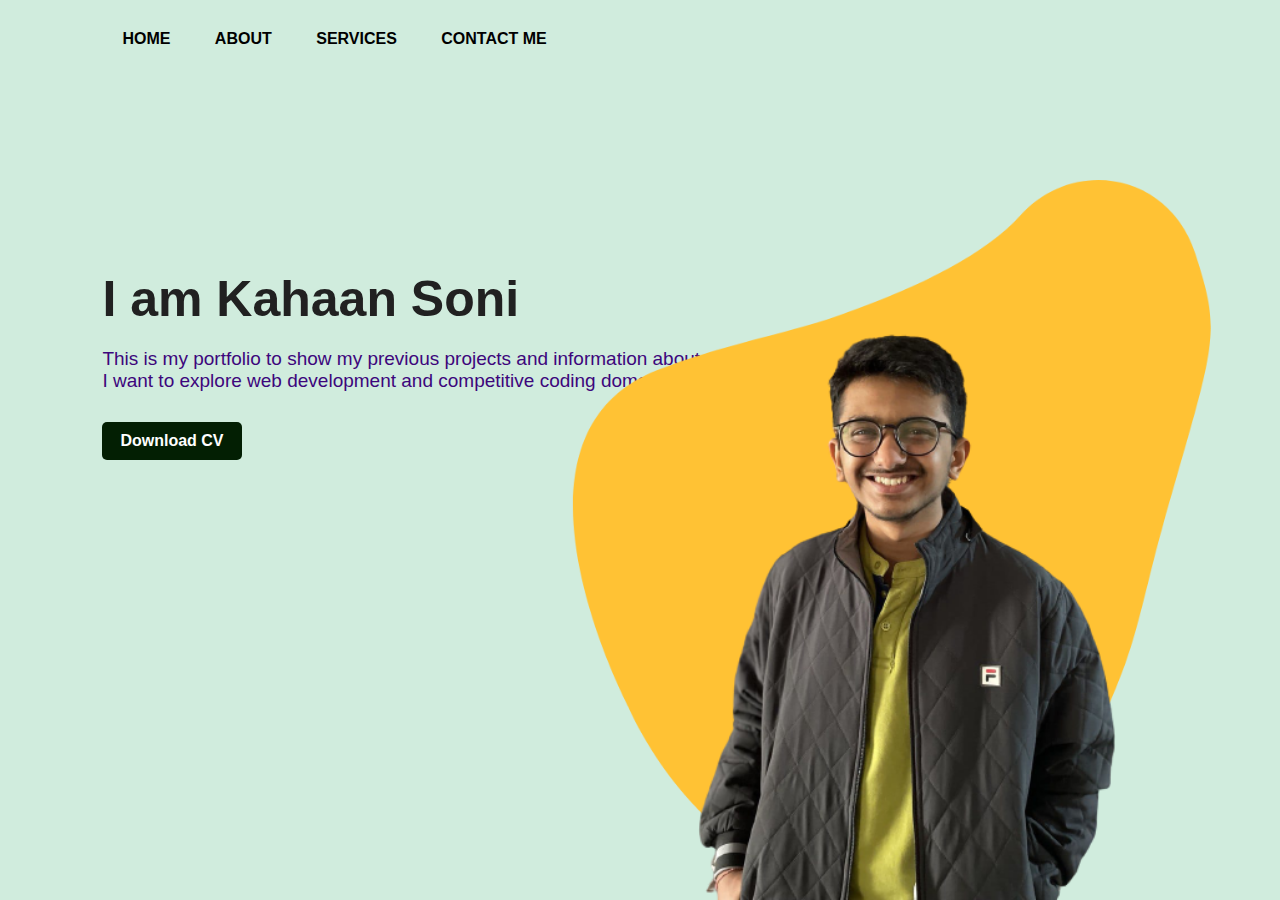
<file: index.html>
<!DOCTYPE html>
<html lang="en">
<head>
    <meta charset="UTF-8">
    <meta http-equiv="X-UA-Compatible" content="IE=edge">
    <meta name="viewport" content="width=device-width, initial-scale=1.0">
    <title>Kahaan Soni - Portfolio</title>
    <link rel="stylesheet" href="styles.css">
    <link rel="stylesheet" href="https://cdnjs.cloudflare.com/ajax/libs/font-awesome/5.15.3/css/all.min.css" integrity="sha512-iBBXm8fW90+nuLcSKlbmrPcLa0OT92xO1BIsZ+ywDWZCvqsWgccV3gFoRBv0z+8dLJgyAHIhR35VZc2oM/gI1w==" crossorigin="anonymous" referrerpolicy="no-referrer" />
</head>
<body>
    <div class="nav_bar">
        <nav>
            
            <ul>
                <li><a href="index.html">HOME</a></li>
                <li><a href="about.html">ABOUT</a></li>
                <li><a href="services.html">SERVICES</a></li>
                <li><a href="contact.html">CONTACT ME</a></li>
            </ul>
        </nav>
        <div class="info">
            <h1>I am Kahaan Soni</h1>
            <p style="font-size:19px">This is my portfolio to show my previous projects and information about myself! <br>I want to explore web development and competitive coding domains </p>
            <a href="images/cv.png">Download CV</a>
        </div>
        <div class="images">
            <img src="images/shape.png" class="shape">
            <img src="images/me.png" class="my_image">
        </div>

        <div class="social">
           <a href="https://github.com/kahaan1302"><i class="fab fa-github"></i></a>
           <a href="https://www.instagram.com/kahaan1302/"><i class="fab fa-instagram"></i></a>
           <a href="https://www.linkedin.com/in/kahaan-soni-70394622b/"><i class="fab fa-linkedin"></i></a>
        </div>
    </div>
</body>
</html>
</file>
<file: styles.css>
*{
    margin: 0;
    padding: 0;
    font-family: sans-serif;
}

.nav_bar{
    position: relative;
    width: 100%;
    height: 100vh;
    background: #d0ecdd;
    position: relative;
}

nav{
    display: flex;
    width: 84%;
    margin: auto;
    padding: 20px 0;
    align-items: center;
    justify-content: space-between;
}

.logo{
    width: 100px;
    cursor: pointer;
}

nav ul li {
    display: inline-block;
    list-style: none;
    margin: 10px 20px;
}

nav ul li a{
    text-decoration: none;
    color: #000;
    font-weight: bold;
}

nav ul li a:hover{
    color: rgb(233, 0, 0);
}

.info{
    margin-left: 8%;
    margin-top: 15%;
}

.info h1{
    font-size: 50px;
    color: #212121;
    margin-bottom: 20px;
}



.info p{
    color: rgb(61, 6, 124);
    line-height: 22px;
}

.info a{
    background: #031f03;
    padding: 10px 18px;
    text-decoration: none;
    font-weight: bold;
    color: rgb(255, 255, 255);
    display: inline-block;
    margin: 30px 0;
    border-radius: 5px;
}

.images{
    width: 45%;
    height: 80%;
    position: absolute;
    bottom: 0;
    right: 100px;
}

.images img{
    height: 100%;
    position: absolute;
    left: 50%;
    bottom: 0;
    transform: translateX(-50%);
    transition: bottom 1s, left 1s;
}

.images:hover .shape{
    bottom: 30px;
}

.images:hover .my_image{
    left: 45%;
    right: 45%;
}

.social{
    margin-left: 8%;
    margin-top: 100px;
}

.social a{
    font-size: 30px;
    color: #212121;
    margin-right: 20px;
}

.social a:hover{
    color: rgb(255, 251, 0);

}
</file>
